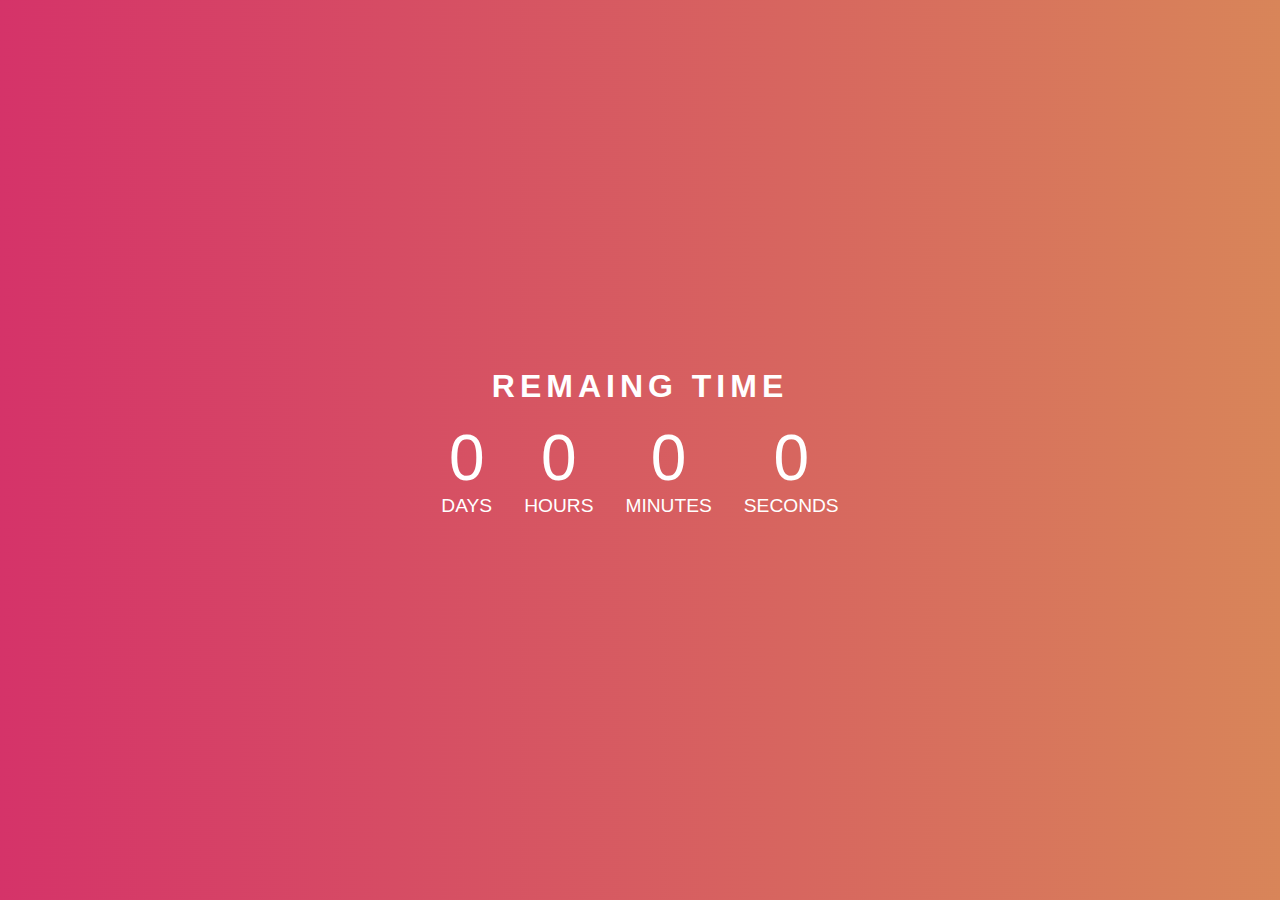
<file: Counter Timer/index.html>
<!DOCTYPE html>
<html lang="en">

<head>
    <meta charset="UTF-8" />
    <meta http-equiv="X-UA-Compatible" content="IE=edge" />
    <meta name="viewport" content="width=device-width, initial-scale=1.0" />
    <title>Document</title>

    <link rel="stylesheet" href="style.css" />
</head>

<body>
    <div class="container">
        <h1>Remaing Time</h1>

        <div class="counterTimer">
            <p><span class="days">0</span> Days</p>
            <p><span class="hours">0</span> Hours</p>
            <p><span class="minutes">0</span> Minutes</p>
            <p><span class="seconds">0</span> Seconds</p>
        </div>
    </div>
</body>

<script src="./index.js"></script>

</html>
</file>
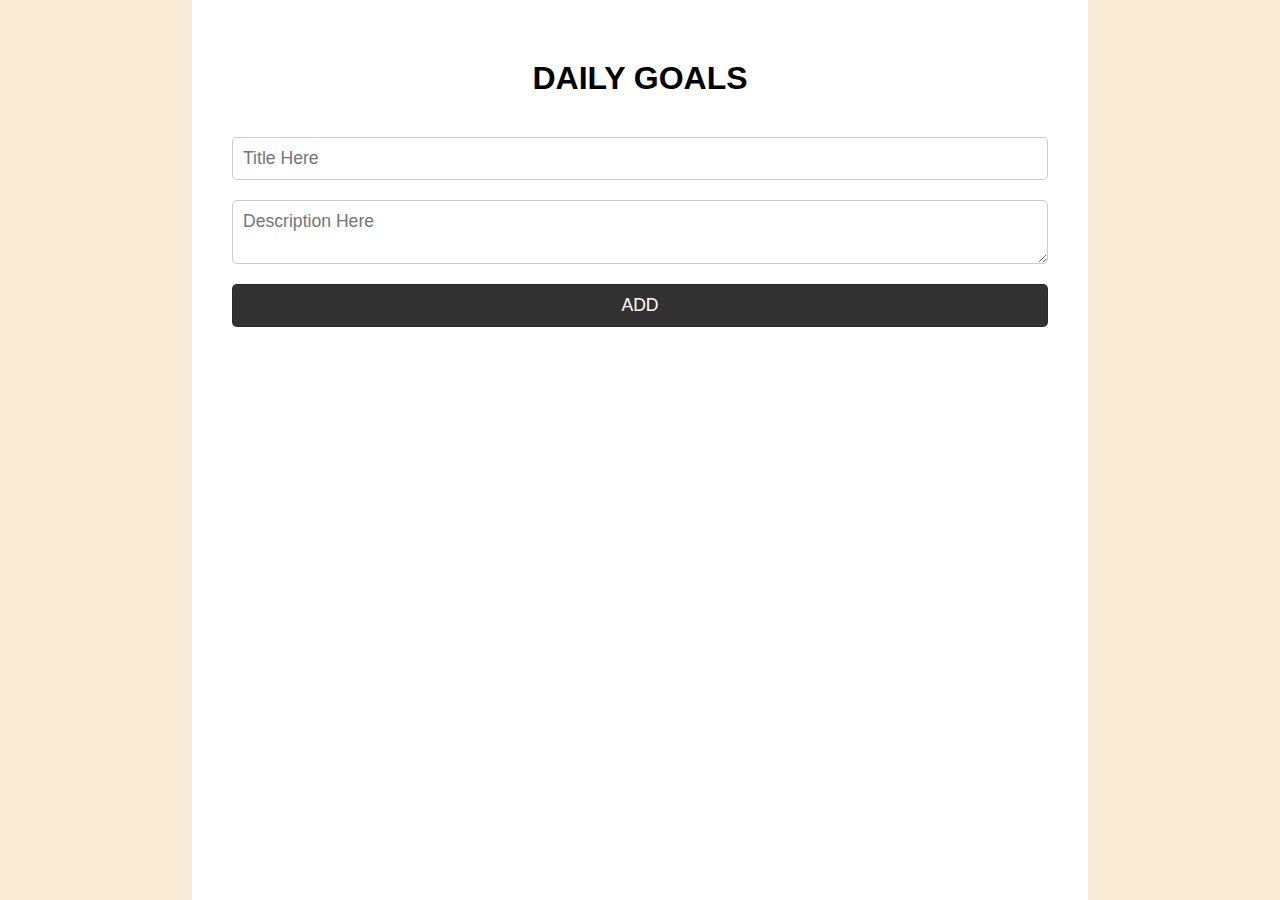
<file: Daily goals/index.html>
<!DOCTYPE html>
<html lang="en">

<head>
    <meta charset="UTF-8" />
    <meta http-equiv="X-UA-Compatible" content="IE=edge" />
    <meta name="viewport" content="width=device-width, initial-scale=1.0" />
    <title>Daily Goals</title>
    <link rel="stylesheet" href="style.css" />
</head>

<body>
    <div class="container">
        <h1>DAILY GOALS</h1>
        <form>
            <input type="text" id="title" placeholder="Title Here" required />

            <textarea id="description" placeholder="Description Here" required></textarea>

            <button type="submit">ADD</button>
        </form>

        <!-- Create this using javaScript -->
        <!-- <div class="task">
        <div>
          <p>Title Here</p>
          <span>Description Here</span>
        </div>
        <button class="deleteBtn">-</button>
      </div> -->
    </div>
</body>
<script src="./index.js"></script>

</html>
</file>
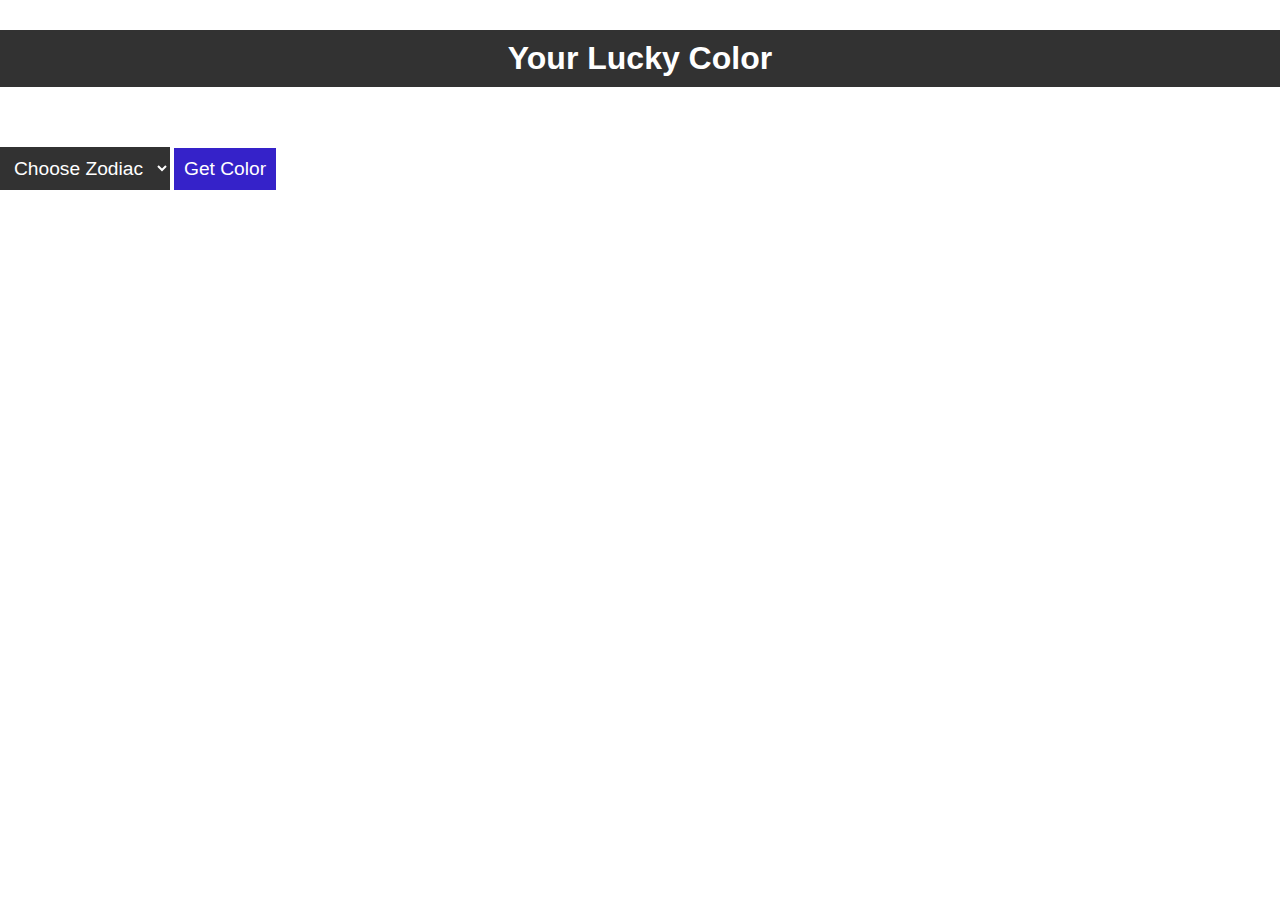
<file: Lucky color/index.html>
<!DOCTYPE html>
<html lang="en">

<head>
    <meta charset="UTF-8" />
    <meta http-equiv="X-UA-Compatible" content="IE=edge" />
    <meta name="viewport" content="width=device-width, initial-scale=1.0" />
    <title>Lucky Color</title>
    <link rel="stylesheet" href="style.css" />
</head>

<body>
    <h1>Your Lucky Color</h1>

    <select id="zodiac">
        <option value="">Choose Zodiac</option>
        <option value="aries">Aries</option>
        <option value="tarus">Tarus</option>
        <option value="gemini">Gemini</option>
        <option value="cancer">Cancer</option>
        <option value="leo">Leo</option>
        <option value="virgo">Virgo</option>
        <option value="libra">Libra</option>
        <option value="scorpio">Scorpio</option>
        <option value="sagittarius">Sagittarius</option>
        <option value="capricorn">Capricorn</option>
        <option value="aquarius">Aquarius</option>
        <option value="pisces">Pisces</option>
    </select>

    <button onclick="changeBackground()">Get Color</button>
</body>

<script src="./index.js"></script>

</html>
</file>
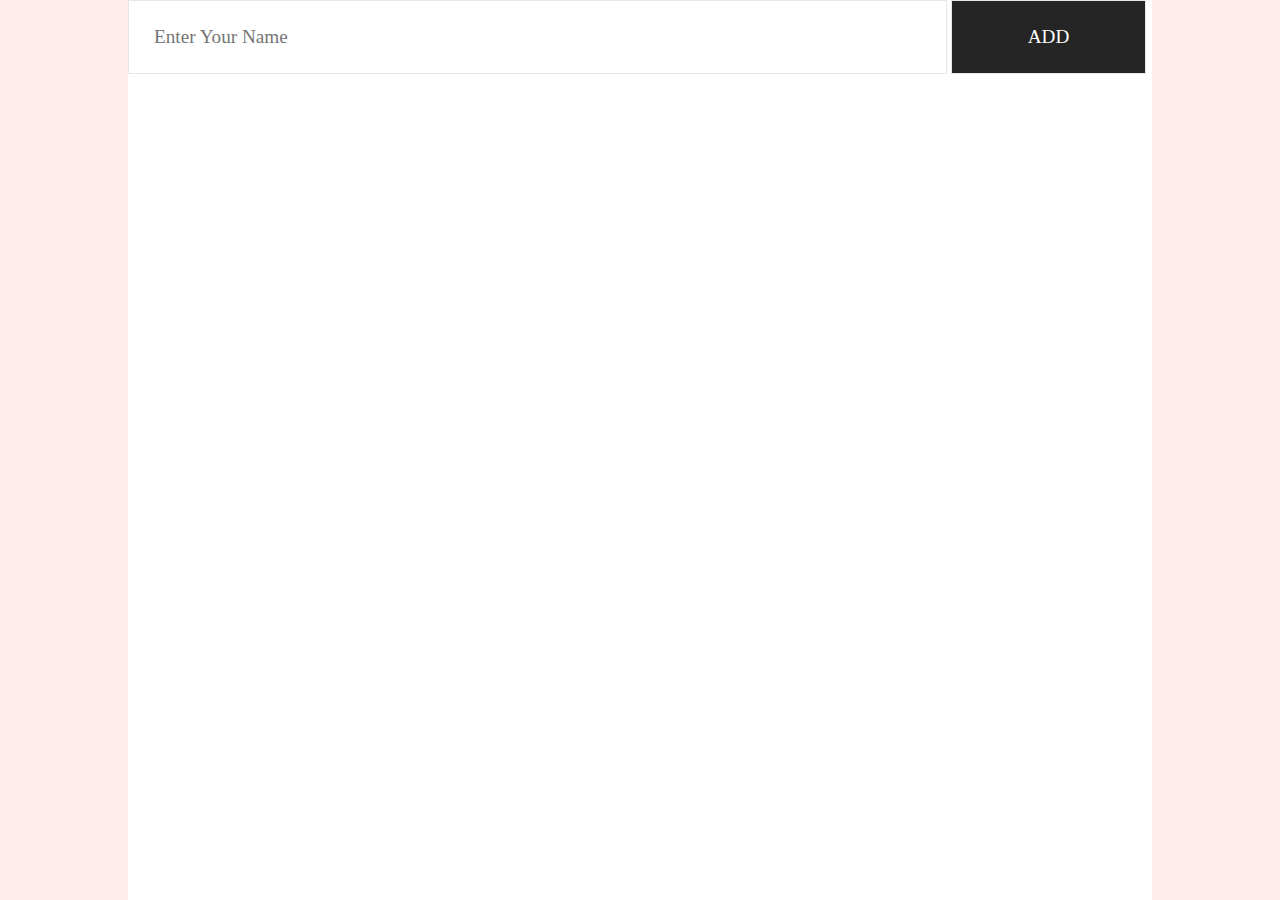
<file: Name Tag/index.html>
<!DOCTYPE html>
<html lang="en">

<head>
    <meta charset="UTF-8" />
    <meta http-equiv="X-UA-Compatible" content="IE=edge" />
    <meta name="viewport" content="width=device-width, initial-scale=1.0" />
    <link rel="stylesheet" href="style.css" />
    <title>Name Tag</title>
</head>

<body>
    <div class="container">
        <input placeholder="Enter Your Name" type="text" id="name" />
        <button onclick="addName()">ADD</button>

        <div class="tags"></div>
    </div>
</body>
<script src="./index.js"></script>

</html>
</file>
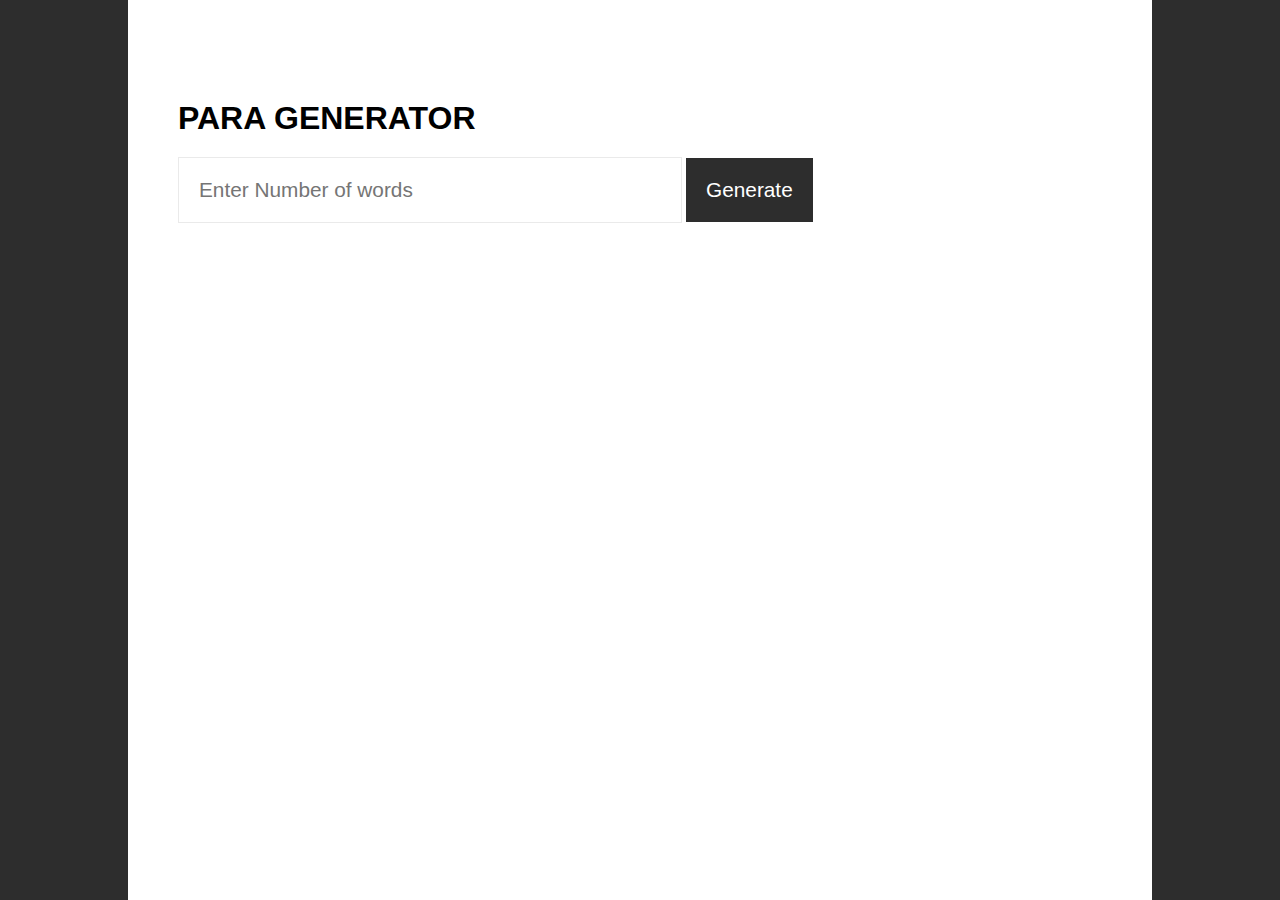
<file: Para Generator/index.html>
<!DOCTYPE html>
<html lang="en">

<head>
    <meta charset="UTF-8" />
    <meta http-equiv="X-UA-Compatible" content="IE=edge" />
    <meta name="viewport" content="width=device-width, initial-scale=1.0" />
    <title>Para Generator</title>
    <link rel="stylesheet" href="style.css" />
</head>

<body>
    <div class="container">
        <h1>PARA GENERATOR</h1>

        <input type="number" id="numOfwords" placeholder="Enter Number of words" />

        <button onclick="generatePara()">Generate</button>
    </div>
</body>
<script src="./index.js"></script>

</html>
</file>
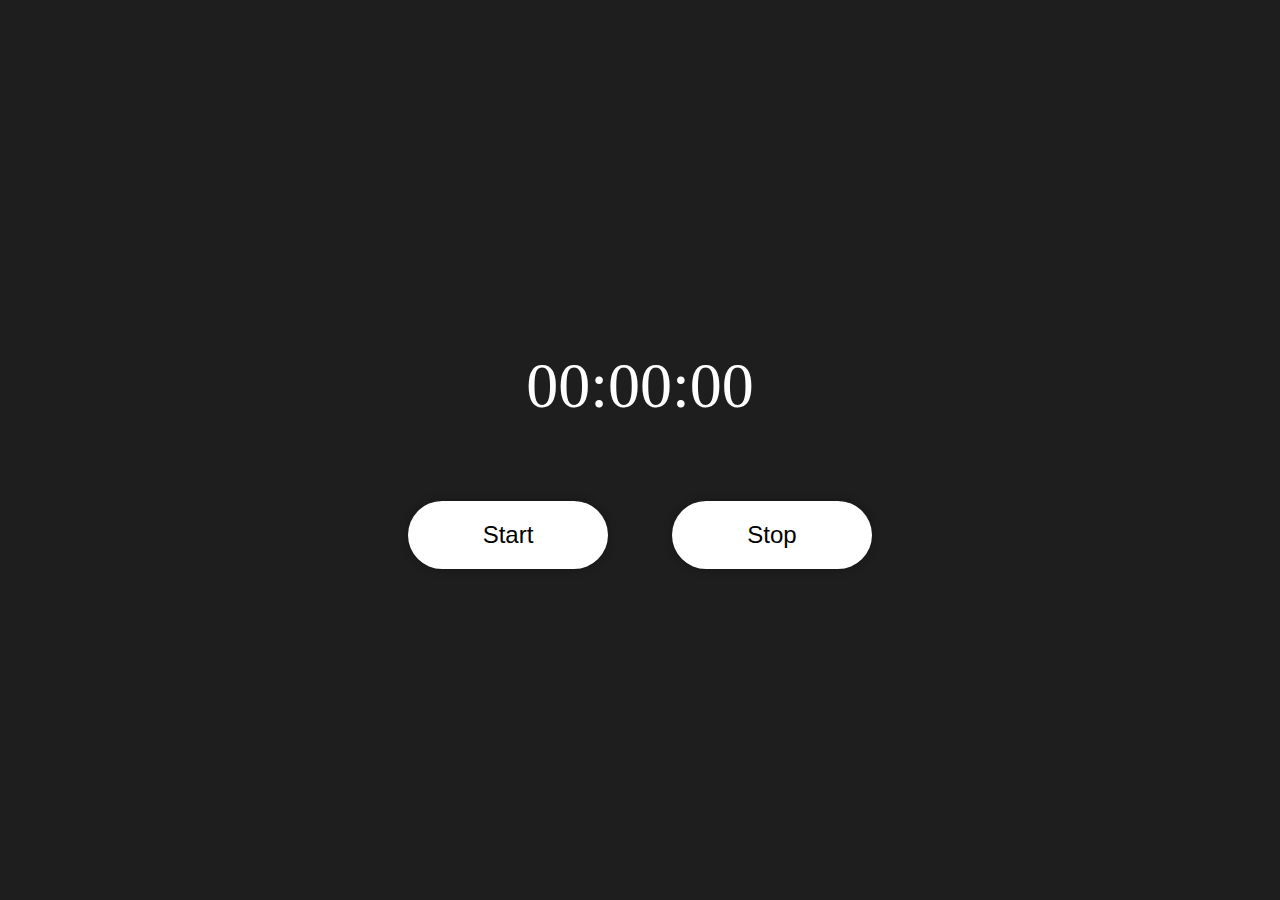
<file: Stop Watch/index.html>
<!DOCTYPE html>
<html lang="en">

<head>
    <meta charset="UTF-8" />
    <meta http-equiv="X-UA-Compatible" content="IE=edge" />
    <meta name="viewport" content="width=device-width, initial-scale=1.0" />
    <title>Stop Watch</title>
    <link rel="stylesheet" href="style.css" />
</head>

<body>
    <div class="container">
        <div class="clock">00:00:00</div>
        <div>
            <button onclick="startStopwatch()">Start</button>
            <button onclick="stopStopwatch()">Stop</button>
        </div>
    </div>
</body>
<script src="./index.js"></script>

</html>
</file>
<file: Counter Timer/style.css>
* {
    margin: 0%;
    padding: 0%;
    color: white;
    font-family: sans-serif;
}

.container {
    width: 100%;
    height: 100vh;
    background-image: url("./bg.png");
    display: flex;
    justify-content: center;
    align-items: center;
    flex-direction: column;
}

h1 {
    text-transform: uppercase;

    letter-spacing: 5px;
}

.counterTimer {
    display: flex;
}

.counterTimer>p {
    font-size: 1.2rem;
    padding: 1rem;
    text-align: center;
    text-transform: uppercase;
}

.counterTimer>p>span {
    display: block;
    font-size: 4rem;
}
</file>
<file: Daily goals/style.css>
* {
    margin: 0%;
    padding: 0%;
}

body {
    background-color: antiquewhite;
}

.container {
    background-color: white;
    width: 70%;
    margin: auto;
    min-height: 100vh;
    padding: 30px;
    box-sizing: border-box;
}

h1 {
    font-family: sans-serif;
    text-align: center;
    margin: 30px;
}

form {
    display: flex;
    flex-direction: column;
}

input,
textarea,
button {
    padding: 10px;
    border: 1px solid rgba(0, 0, 0, 0.2);
    font: 100 1.1rem sans-serif;
    border-radius: 5px;
    outline: none;
    margin: 10px;
}

button {
    background-color: rgb(50, 50, 50);
    color: white;
    cursor: pointer;
}

button:hover {
    background-color: rgb(61, 9, 156);
}

.task {
    background-color: rgb(247, 247, 247);
    font: 100 1.1rem sans-serif;
    padding: 30px;
    margin: 2vmax;
    color: rgba(0, 0, 0, 0.868);
    display: flex;
    align-items: center;
}

.task>div {
    width: 100%;
}

.task span {
    color: rgba(0, 0, 0, 0.632);
}

.deleteBtn {
    border-radius: 100%;
    width: 30px;
    height: 30px;
    font-size: 1.6rem;
    display: flex;
    justify-content: center;
    align-items: center;
    background-color: crimson;
}
</file>
<file: Lucky color/style.css>
* {
    margin: 0%;
    padding: 0;
}

h1 {
    text-align: center;
    font-family: "Gill Sans", "Gill Sans MT", Calibri, "Trebuchet MS", sans-serif;
    margin: 30px 0;
    color: white;
    padding: 10px;
    background-color: rgb(50, 50, 50);
}

select,
button {
    cursor: pointer;
    border: none;
    outline: none;
    margin: 30px 0;
    color: white;
    padding: 10px;
    font: 100 1.2rem sans-serif;
    background-color: rgb(50, 50, 50);
}

button {
    background-color: rgb(53, 34, 201);
}
</file>
<file: Name Tag/style.css>
* {
    margin: 0%;
    padding: 0%;
}

body {
    background-color: rgb(255, 236, 236);
}

.container {
    width: 80%;
    min-height: 100vh;
    margin: auto;

    background-color: white;
}

input {
    padding: 25px;
    border: 1px solid rgb(230, 230, 230);
    width: 80%;
    box-sizing: border-box;
    outline: none;
    font: 100 1.2rem "Lucida Sans";
}

button {
    font: 100 1.2rem "Lucida Sans";
    padding: 25px;
    width: 19%;
    outline: none;
    background-color: rgb(37, 37, 37);
    color: #fff;
    border: 1px solid rgb(230, 230, 230);
    cursor: pointer;
    transition: background-color 0.3s;
}

button:hover {
    background-color: rgb(4, 4, 4);
}

.tags {
    display: flex;
    flex-wrap: wrap;
    justify-content: center;
}

.tag {
    padding: 25px;
    box-sizing: border-box;
    background-color: darkred;
    width: 30%;
    color: white;
    font-family: "Lucida Sans";
    margin: 10px;
    border-radius: 5px;
    transition: all 0.5s;
}

.tag:hover {
    transform: translateY(-10px);
}
</file>
<file: Para Generator/style.css>
* {
    margin: 0%;
    padding: 0%;
    background-color: rgb(45, 45, 45);
}

.container {
    width: 80%;
    min-height: 100vh;
    background-color: white;
    margin: auto;
    padding: 100px 50px;
    box-sizing: border-box;
}

.container h1 {
    background-color: white;
    font-family: "Gill Sans", "Gill Sans MT", Calibri, "Trebuchet MS", sans-serif;
}

#numOfwords {
    background-color: white;
    padding: 20px;
    width: 50%;
    margin-top: 20px;
    border: 1px solid rgb(234, 234, 234);
    outline: none;
    font: 100 1.3rem sans-serif;
}

button {
    color: white;
    padding: 20px;
    font: 100 1.3rem sans-serif;
    border: none;
    cursor: pointer;
    transition: background-color 0.5s;
}

button:hover {
    background-color: rgb(44, 29, 176);
}

.paras {
    background-color: rgb(238, 238, 238);
    color: rgb(21, 21, 21);
    font-family: Georgia, "Times New Roman", Times, serif;
    letter-spacing: 2px;
    word-spacing: 5px;
    padding: 20px;
    border-radius: 5px;
    margin-top: 20px;
}
</file>
<file: Stop Watch/style.css>
* {
    margin: 0%;
    padding: 0%;
}

.container {
    height: 100vh;
    background-color: rgb(30, 30, 30);
    display: flex;
    flex-direction: column;
    align-items: center;
    justify-content: center;
}

.clock {
    color: #fff;
    font-size: 4rem;
    padding: 3rem;
}

button {
    padding: 1.25rem;
    width: 200px;
    border: none;
    box-shadow: 0 0 10px rgba(0, 0, 0, 0.3);
    background-color: white;
    margin: 30px;
    cursor: pointer;
    font: 100 1.5rem sans-serif;
    border-radius: 50px;
}

button:hover {
    background-color: rgb(50, 50, 50);
    color: #fff;
}
</file>
